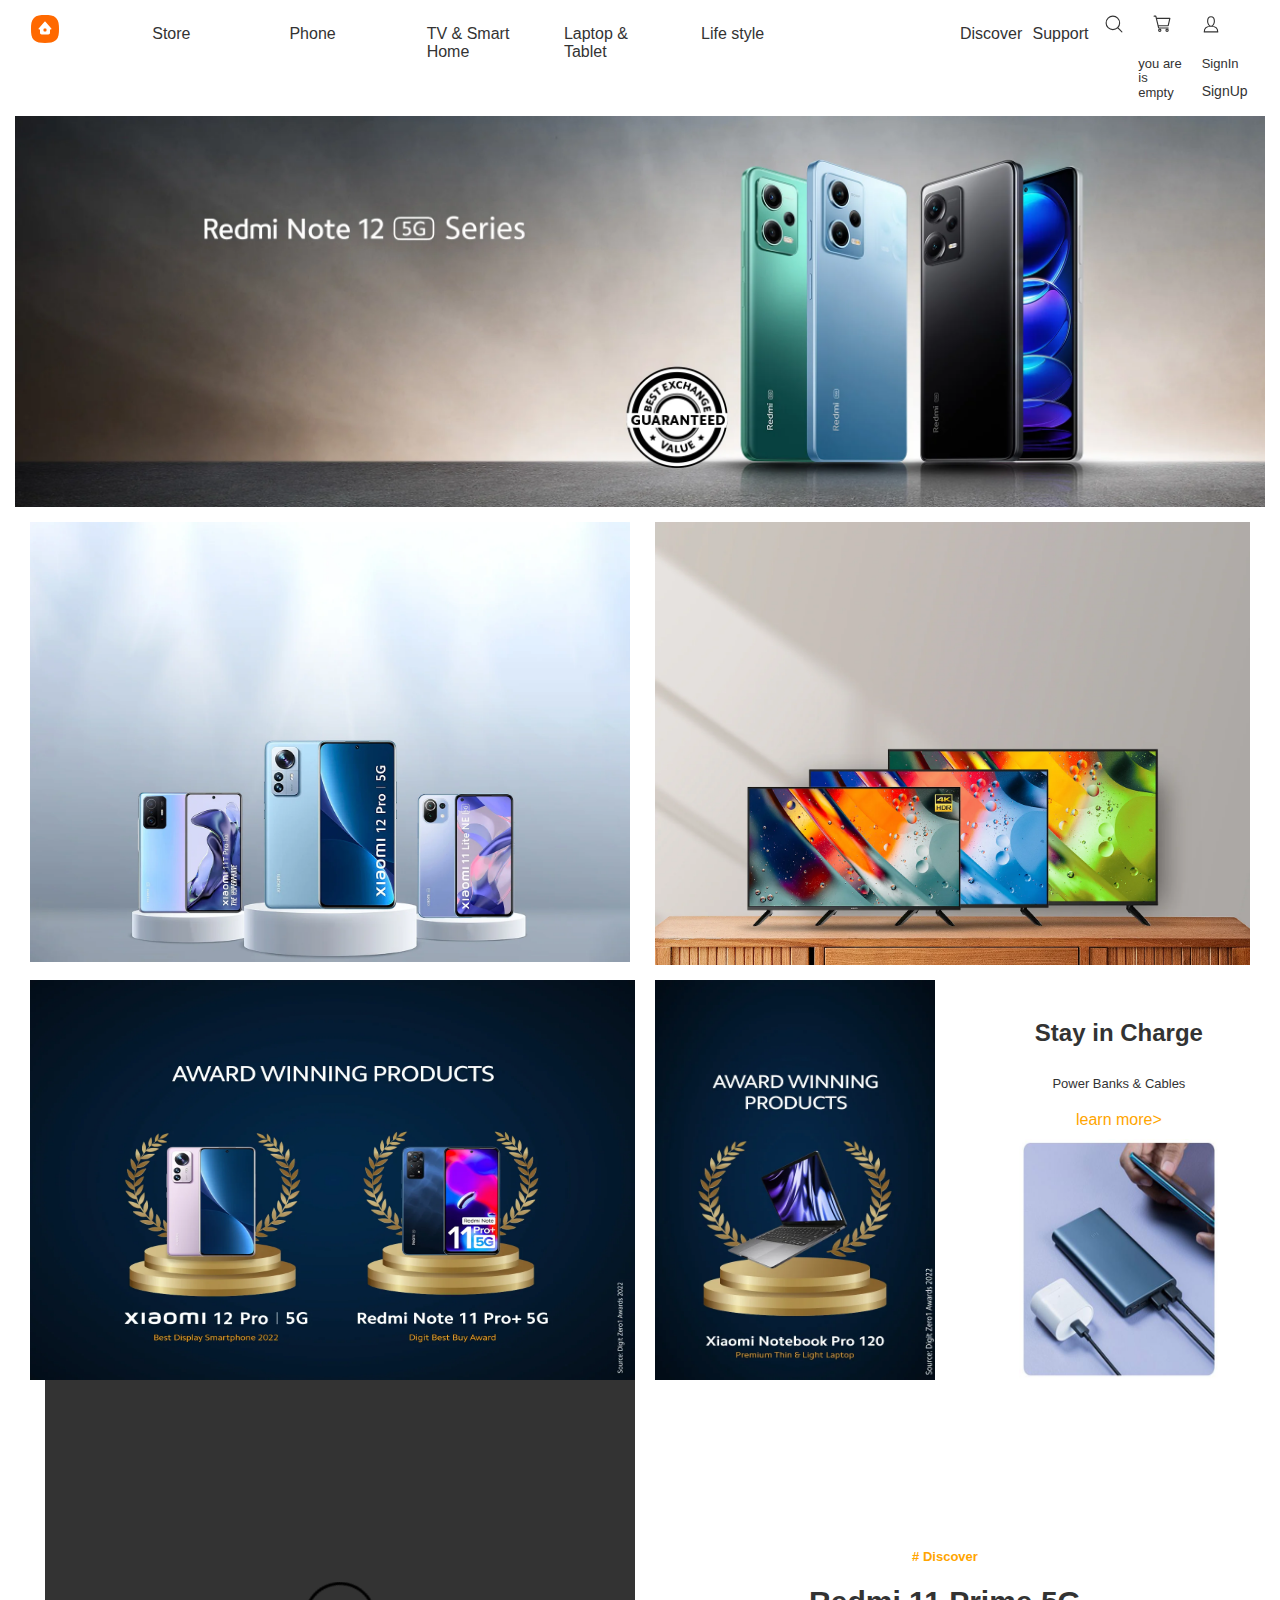
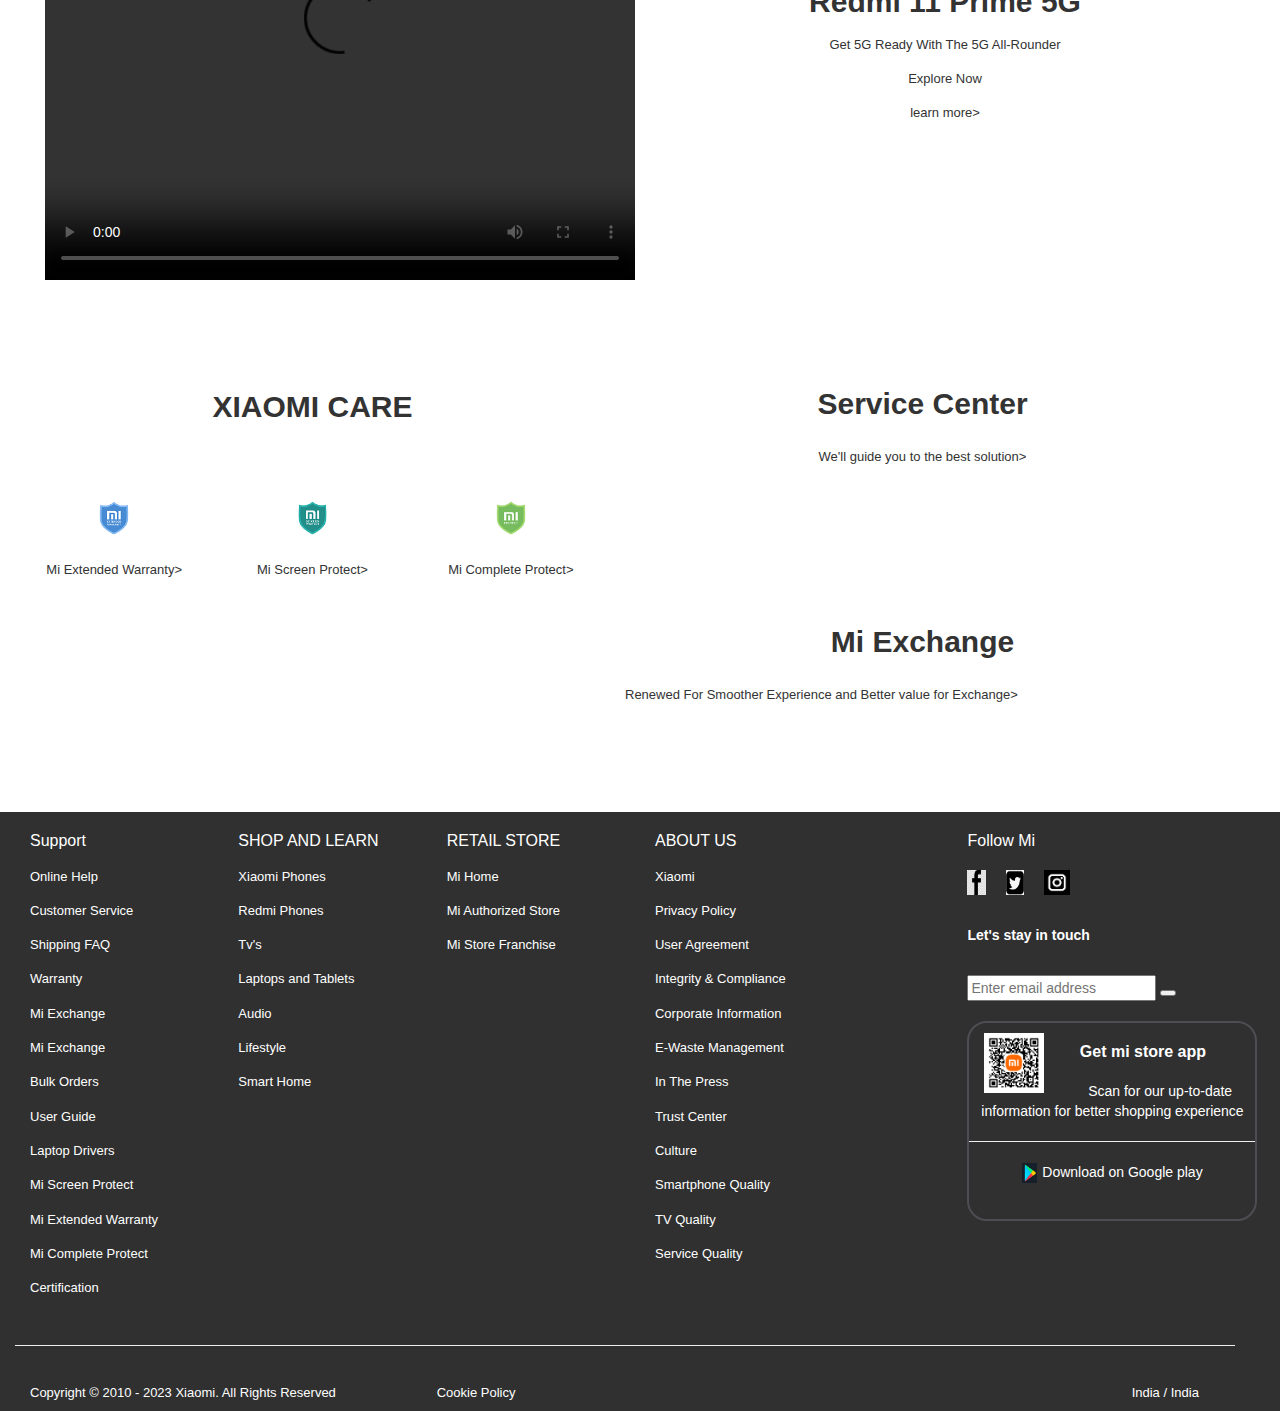
<file: index.html>
<!DOCTYPE html>
<html lang="en">
<head>
    <title>MI Prototype</title>
    <meta charset="utf-8">
    <meta name="viewport" content="width=device-width, initial-scale=1">
    <link rel="stylesheet" href="https://maxcdn.bootstrapcdn.com/bootstrap/3.4.1/css/bootstrap.min.css">
    <link rel="stylesheet" href="styles.css"/>
    <script src="https://ajax.googleapis.com/ajax/libs/jquery/3.6.1/jquery.min.js"></script>
    <script src="https://maxcdn.bootstrapcdn.com/bootstrap/3.4.1/js/bootstrap.min.js"></script>
    <script src="./script.js"></script>
</head>

<body>
    <div class="col-sm-12" style="min-height: 50px;min-height: 50px;">
        <div class="row">
            <div class="col-sm-8 row">
                <div class="col-sm-2" style="padding-top: 5px;">
                    <div class="navigation__logo" onmouseover="logoEffect()" onmouseleave="logoEffect1()" style="max-width: 32px; max-height: 32px;">
                        <h4><a class="logo__link">
                            <svg class="logo__mi"
                                viewBox="0 0 112 112" version="1.1"> 
                                <g fill="#ff6900">
                                    <path class="logo__home_bg"
                                        d="M100.326,11.702 C89.76,1.176 74.566,0 56,0 C37.41,0 22.194,1.19 11.632,11.744 C1.072,22.294 0,37.486 0,56.054 C0,74.626 1.072,89.822 11.636,100.376 C22.198,110.932 37.412,112 56,112 C74.588,112 89.8,110.932 100.362,100.376 C110.926,89.82 112,74.626 112,56.054 C112,37.462 110.914,22.254 100.326,11.702 L100.326,11.702 Z">
                                    </path>
                                </g>
                                <g fill="#ffffff">
                                    <path class="logo__home" id="effect"
                                        d="M57.8054292,26.743366 L57.931608,26.8782679 L81.3680343,53.7784796 C82.7703315,55.3874915 81.6885448,57.872013 79.5991142,57.9952335 L79.4364262,58 L76,58 L76,71.3345882 C76,75.0164706 72.9809524,78 69.2552381,78 L42.7447619,78 C39.0190476,78 36,75.0164706 36,71.3345882 L36,58 L32.5635738,58 C30.4234399,58 29.2530924,55.5557037 30.5289714,53.903922 L30.6319657,53.7784796 L54.068392,26.8782679 C55.0457355,25.754085 56.766743,25.7091177 57.8054292,26.743366 Z M200.6006,34.56 C200.9866,34.56 201.3066,34.87 201.3066,35.252 L201.3066,76.754 C201.3066,77.13 200.9866,77.442 200.6006,77.442 L191.5066,77.442 C191.1166,77.442 190.8006,77.13 190.8006,76.754 L190.8006,35.252 C190.8006,34.87 191.1166,34.56 191.5066,34.56 L200.6006,34.56 Z M161.1406,34.56 C168.0006,34.56 175.1726,34.874 178.7086,38.414 C182.188558,41.897875 182.564028,48.8333125 182.578162,55.5684076 L182.5786,76.754 C182.5786,77.13 182.2626,77.442 181.8726,77.442 L172.7826,77.442 C172.3926,77.442 172.0746,77.13 172.0746,76.754 L172.0746,55.204 C172.0646,51.442 171.8486,47.576 169.9086,45.63 C168.2386,43.956 165.1226,43.572 161.8826,43.492 L145.4026,43.492 C145.0146,43.492 144.6986,43.804 144.6986,44.18 L144.6986,76.754 C144.6986,77.13 144.3786,77.442 143.9906,77.442 L134.8926,77.442 C134.5046,77.442 134.1906,77.13 134.1906,76.754 L134.1906,35.252 C134.1906,34.87 134.5046,34.56 134.8926,34.56 L161.1406,34.56 Z M163.1766,51.088 C163.5626,51.088 163.8766,51.398 163.8766,51.776 L163.8766,76.754 C163.8766,77.13 163.5626,77.442 163.1766,77.442 L153.6246,77.442 C153.2326,77.442 152.9166,77.13 152.9166,76.754 L152.9166,51.776 C152.9166,51.398 153.2326,51.088 153.6246,51.088 L163.1766,51.088 Z M59.2999404,54 L52.6952892,54 C51.2597451,54 50.0896172,55.1942589 50.0049103,56.6981405 L50,56.872989 L50,63.127011 C50,64.6534011 51.1169596,65.9041929 52.530874,65.9947504 L52.6952892,66 L59.2999404,66 C60.7354844,66 61.910036,64.8057411 61.9950706,63.3018595 L62,63.127011 L62,56.872989 C62,55.2878916 60.7906977,54 59.2999404,54 Z">
                                    </path>
                                </g>
                            </svg></a></h4>
                    </div>
                </div>
                <div class="col-sm-2 cursor" style="padding-top: 5px;padding-bottom: 5px;"><h5>Store</h5></div>
                <div class="col-sm-2 cursor" style="padding-top: 5px;padding-bottom: 5px;" onmouseover="move11()" onmouseleave="move12()"><h5>Phone</h5></div>
                <div class="col-sm-2 cursor" style="padding-top: 5px;padding-bottom: 5px;" onmouseover="move21()" onmouseleave="move22()"><h5>TV & Smart Home</h5></div>
                <div class="col-sm-2 cursor" style="padding-top: 5px;padding-bottom: 5px;" onmouseover="move31()" onmouseleave="move32()"><h5>Laptop & Tablet</h5></div>
                <div class="col-sm-2 cursor" style="padding-top: 5px;padding-bottom: 5px;" onmouseover="move41()" onmouseleave="move42()"><h5>Life style</h5></div>
            </div>
            <div class="col-sm-1">
                <h6> 
            </div>
            <div class="col-sm-3 ">
                <div class="col-sm-3 Discover" style="padding-top: 5px; padding-bottom: 5px;"><h5>Discover</h5></div>
                <div class="col-sm-3 Support" style="padding-top: 5px; padding-bottom: 5px;"><h5>Support</h5></div>
                <div class="col-sm-2 secarch" style="padding-top:5px; padding-bottom:5px"><h4>
                    <svg id="i-search" xmlns="http://www.w3.org/2000/svg" viewBox="0 0 32 32" width="18" height="18"
                        fill="none" stroke="currentcolor" stroke-linecap="round" stroke-linejoin="round"
                        stroke-width="2">
                        <circle cx="14" cy="14" r="12" />
                        <path d="M23 23 L30 30" />
                    </svg></h4>
                </div>
                <div class="col-sm-2 i-cart" style="padding-top: 5px; padding-bottom: 5px;"><h4>
                    <svg id="i-cart" xmlns="http://www.w3.org/2000/svg" viewBox="0 0 32 32" width="18" height="18"
                        fill="none" stroke="currentcolor" stroke-linecap="round" stroke-linejoin="round"
                        stroke-width="2">
                        <path d="M6 6 L30 6 27 19 9 19 M27 23 L10 23 5 2 2 2" />
                        <circle cx="25" cy="27" r="2" />
                        <circle cx="12" cy="27" r="2" />
                    </svg></h4>
                   <div><h6 class="Signline1 row" onmouseover="signlinein()" onmouseleave="signlineout()">you are is empty</h6></div> 
                </div>
                <div class="col-sm-2 sign" style="padding-top: 5px; padding-bottom: 5px;"><h4>
                    <svg id="i-user" xmlns="http://www.w3.org/2000/svg" viewBox="0 0 32 32" width="18" height="18"
                        fill="none" stroke="currentcolor" stroke-linecap="round" stroke-linejoin="round"
                        stroke-width="2">
                        <path
                          d="M22 11 C22 16 19 20 16 20 13 20 10 16 10 11 10 6 12 3 16 3 20 3 22 6 22 11 Z M4 30 L28 30 C28 21 22 20 16 20 10 20 4 21 4 30 Z" />
                    </svg></h4>
                    <span id="searchline2" onmouseover="searchmove2()" onmouseleave="searchmoveout2()"></span><h6>SignIn</h6><p>SignUp</p>
                </div>
            </div>
        </div>
    </div>

    <div class="col-sm-12 row" id="Phone">
            <div class="col-sm-6 right"><h4 class="fontWeight">Xiaomi</h4></div>
            <div class="col-sm-6 left"><h4>Redmi</h4></div>
    </div>
    <div class="col-sm-12" id="Tv">
        <div class="col-sm-6 row">
        <div class="col-sm-4 dropdown"><h4 class="fontWeight">TV</h4><h5>Xiaomi TV</h5><h5>Redmi TV</h5><h5>QLED TV & OLEDTV</h5><h5>TV Accessories</h5></div>
        <div class="col-sm-4 dropdown2"><h4 class="fontWeight">Smater Living</h4><h5>Security Cameras</h5><h5>Smart Light</h5><h5>Smart Fan</h5><h5>Smater</h5></div>
        <div class="col-sm-4 dropdown3 "><h4 class="fontWeight">Smater Appliances</h4><h5>Water Purifier</h5><h5>Vaccum Cleaner</h5><h5>Smart Fryer</h5></div>
    </div>
    <div class="col-sm-6"></div>
    </div>
    <div class="col-sm-12" id="LaptopsTabs" >
        <div class="col-sm-8 row">
        <div class="col-sm-3 Laptop"><h4 class="fontWeight">Laptops</h4><h5>Xiaomi NoteBook</h5><h5>RedmiBook</h5><h5>Laptop Accessories</h5></div>
        <div class="col-sm-3 Tablet"><h4 class="fontWeight">Tablets</h4><h5>Xiaomi Pad</h5><h5>Redmi Pad</h5><h5>Tablet Accessories</h5></div>
        <div class="col-sm-2"></div>
        </div>
<div class="col-sm-4 "></div>
    </div>
    <div class="col-sm-12 row" id="LifeStyle" >
        <div class="col-sm-3 Chargers"><h4 class="fontWeight">Power-Bank & Chargers</h4><h5>Power Bank</h5><h5>Charger</h5><h5>Cable</h5></div>
        <div class="col-sm-3 Gromming"><h4 class="fontWeight">Gromming & Hygiene</h4><h5>Trimmer</h5><h5>Toothbresh</h5><h5>Masks</h5></div>
        <div class="col-sm-2 Audio"><h4 class="fontWeight">Audio</h4><h5>Wired EarPhones</h5><h5>Wireless EarPhones</h5><h5>Earbuds</h5><h5>Speakers</h5></div>
        <div class="col-sm-2 Wearables"><h4 class="fontWeight">Wearables</h4><h5>Smart Watches</h5><h5> Watch Accessories</h5><h5>Fitness Bands </h5><h5>Band Accessories</h5></div>
        <div class="col-sm-2 ApparelsShoesMore"><h4 class="fontWeight">Apparels, Shoes & More</h4><h5> Shoes & Apparels</h5><h5>Tools & Toys</h5><h5> Stationery</h5></div>
        <div class="col-sm-2 BackpackTravel" ><h4 class="fontWeight">Backpack & Travel</h4><h5>Mi Backpacks</h5><h5>Sunglasses</h5><h5>Mi Selfie Stick</h5><h5>Electric Air Compressor</h5></div>
    </div>
    <!-- <div class="col-sm-12  "id="Discover">
         <div class="col-sm-3 "></div>
     <div class="col-sm-8 row Div">
        <div class="col-sm-2"><h6 class="fontWeight">Recommended</h6></div>
        <div class="col-sm-2 row"><span>|</span><span class="fontWeight">Articles</span></div>
        <div class="col-sm-2 row"><span>|</span><span class="fontWeight">Videos&Images</span></div>
        <div class="col-sm-2 row"><span>|</span><span class="fontWeight">Offers Cornner</span></div>
        <div class="col-sm-1 row"><span>|</span><span class="fontWeight">Explore</span></div>
    </div>
    <div class="col-sm-2"></div> 
</div> -->
<div class="containerimages ">
    <div class="col-sm-12"><img class="img" height="100%" width="100%" src="./Images/One.jpg"/></div>
    
<div class="col-sm-12 "style="padding-top:15px" >
    <div class="col-sm-6"><img class="img" height="440px" width="600px" src="./Images/threed.jpg"></div>
    <div class="col-sm-6"><img class="img" height="100%" width="100%" src="./Images/four.jpg"></div>
</div>
<div class="col-sm-12" style="padding: 15px; ">
    <div class="col-sm-6"><img class="img" height="400px" width="605px" src="./Images/five.jpg"></div>
    <div class="col-sm-3"><img class="img" height="400px" width="280px" src="./Images/six.jpg"></div>
    <div class="col-sm-3 battary" style="height: 20vw; width: 20vw;margin-left: 3vw; padding-top: 20px;"><h3 class="fontWeight">Stay in Charge</h3><h6>Power Banks & Cables</h6><h5 class="color" style="padding-top:10px;">learn more></h5><img class="img" height="240px" width="200px" src="./Images/Two.jpg"></div>
    <div class="col-sm-12 ">
        <div class="col-sm-6 "><!--<img class="site-swiper__slide-left-img" src="//i03.appmifile.com/829_operator_in/15/11/2022/f9bfbe59bf95c4fa63a95fcc73381b70.png" alt="Xiaomi 12 Pro"><img class="site-swiper__slide-left-icon" src="//i01.appmifile.com/webfile/globalimg/i18n/other/showPlayIcon.png" alt="Play Icon"> -->
    <video class="video" height="500px" width="590px" controls><source src="http://global-shop.inf.miui.com/c51f4df2d285d6c7783c9b4bb6d59de9" type="video/mp4"></video>
</div>
   <div class="col-sm-6" style="height:10px; padding-top: 150px; "><h6 class="name"># Discover</h6><h2>Redmi 11 Prime 5G</h2><div class="center"><h6 style="padding-top: 10px;"> Get 5G Ready With The 5G All-Rounder </h6><h6>Explore Now</h6><h6>learn more></h6></div></div>
   </div></div>
</div>

<div class="col-sm-12 row"><div class="col-sm-6" style="padding-top: 70px;"><h2>XIAOMI CARE</h2>
<div class="col-sm-4 secondone"><img class="img" style="height:3.8889vw; width: 3.8889vw;" src="./Images/eight.jpg"> <h6>Mi Extended Warranty></h6></div>
<div class="col-sm-4 secondtwo"><img class="img" style="height: 3.8889vw; width:3.8889vw" src="Images/nine.jpg"><h6>Mi Screen Protect></h6></div>
<div class="col-sm-4 secondthree"><img class="img" style="height:3.8889vw; width:3.8889vw" src="Images/ten.jpg"><h6>Mi Complete Protect></h6></div>
</div>
<div class="col-sm-6 row">
<div class="service1"><h2 >Service Center</h2><h6 class="center" style="padding-top: 20px;">We'll guide you to the best solution></h6></div>
<div class="service2"><h2>Mi Exchange</h2><div class="Center" ><h6 style="padding-top:20px;">Renewed For Smoother Experience and Better value for Exchange></h6></div></div>
</div></div>


<div class="col-sm-12 " style="background-color: #303030; color:#fff;" >
<div class="col-sm-2 last1 " style="padding: bottom 30px;"><h5 class="fontweight">Support</h5><h6>Online Help</h6><h6>Customer Service</h6><h6>Shipping FAQ</h6><h6>Warranty</h6><h6>Mi Exchange</h6>
<h6>Mi Exchange</h6><h6>Bulk Orders</h6><h6>User Guide</h6><h6>Laptop Drivers</h6><h6>Mi Screen Protect</h6><h6>Mi Extended Warranty</h6><h6>Mi Complete Protect</h6><h6>Certification
</h6></div>

<div class="col-sm-2 last2"><h5 class="fontweight">SHOP AND LEARN</h5><div><h6>Xiaomi Phones</h6><h6>Redmi Phones</h6><h6>Tv's</h6><h6>Laptops and Tablets</h6><h6>Audio</h6><h6>Lifestyle</h6><h6>Smart Home</h6><h6></h6></div></div>
<div class="col-sm-2 last3"><h5 class="fontweight">RETAIL STORE</h5><div><h6>Mi Home</h6><h6>Mi Authorized Store</h6><h6>Mi Store Franchise</h6></div></div>
<div class="col-sm-3 last4"><h5 class="fontweight">ABOUT US</h5><div><h6>Xiaomi</h6><h6>Privacy Policy</h6><h6>User Agreement</h6><h6>Integrity & Compliance</h6><h6>Corporate Information</h6><h6>E-Waste Management</h6><h6>In The Press</h6>
<h6>Trust Center</h6><h6>Culture</h6><h6>Smartphone Quality</h6><h6>TV Quality</h6><h6>Service Quality</h6></div></div>

<div class="col-sm-3 last5"><h5 class="fontweight">Follow Mi</h5><h6><img class="img" style="height:2vw ; width:3vw; padding-right: 20px;" src="./Images/fbpng.jpg"><img class="img" style="height: 2vw; width:3vw; padding-right: 20px;" src="./Images/twipng.jpg"><img class="img" style="height:2vw ; width:2vw;" src="./Images/download.jpg"></h6>
<div class="fontWeight" style="padding-top: 20px;" >Let's stay in touch</div>

<div class="input" style="padding-top: 20px; padding-bottom: 20px; color: #191919;">
    <input type="email" name="email" id="email" class="site-footer__email" placeholder="Enter email address" value>
    <button class="mi-btn mi-btn--icon mi-btn--normal mi-btn--dark site-footer__submit"><i class="micon micon-forward submit__icon"></i></button></div>
<div class="boxing">
<div class="col-sm-4" style="padding-top:10px;"><img style="height:60px; width:60px!important;" src="./Images/qr.jpg "></div>
<div class="col-sm-8 col"><h5 class="fontWeight">Get mi store app</h5></div>
<div class="download"><p>Scan for our up-to-date information for better shopping experience</p>
<hr>
<div class="boxline"><img style="height: 20px; width:20px; padding-right:5px;" src="./Images/playstore.jpg"><span>Download on Google play</span></div></div>
</div>
</div>
<div class=" col-sm-12 copyright row" style="padding-top: 20px;">
    <hr>
<div class="col-sm-4"><h6>Copyright © 2010 - 2023 Xiaomi. All Rights Reserved</h6></div>
<div class="col-sm-2"><h6>Cookie Policy</h6></div>
<div class="col-sm-4"></div>
<div class="col-sm-2 network" style="padding-right: 2px;"><h6>India / India</h6>
    <!-- <img class="img row" style="height: 20px; width:20px" src="./Images/network.jpg"> -->
</div>
</div>
</div> 
</body>
</html>
</file>
<file: styles.css>
.navigation__logo .logo__link, .navigation__logo .logo__mi {
    display: block;
    height: 100%;
    width: 100%;
}

@media screen and (min-width: 1025px) and (max-width: 1440px)
{
.navigation__logo {
    height: 28px;
    padding: 0 16px;
    width: 28px;
}
}
.navigation__logo {
    box-sizing: initial;
    flex-shrink: 0;
    position: relative;
    z-index: 100;
}
.secondone{
    text-align: center;
    padding-top: 60px;
    padding-bottom: 100px;

}
.secondtwo{
    text-align: center;
    padding-top: 60px;
    padding-bottom: 100px;

}
.secondthree{
    text-align: center;
    padding-top: 60px;
    padding-bottom: 100px;

}

.download{
    font: size 12px;
    text-align: center;
}
.service1{
    padding-bottom:80px;
    padding-top: 67px;
}
.service2{
    padding-bottom:100px;
    padding-top: 50px;
}
.left{
    text-align:left;
    
}
.right{
    text-align: right;
}
.dropdown{
    text-align: left;
    padding-left: 50px;
}
.dropdown2{
    text-align: center;
    margin-inline: 50s;
    padding-right: 50px;

}
.dropdown3{
    text-align: right;
    padding-right: 50px;
}
.TV{
    text-align: left;
}
.Smart{
    text-align: center;
}
.Smarter{
    text-align: right;
    

}
.Tablet{
    text-align: center;

}
#Laptop{
    text-align: left;   
}
.chargers{
    text-align: initial;
}
.Gromming{
    text-align: initial;
}
.Audio{
    text-align: initial;
}
.fontWeight{
    font-weight: bold;
    padding-bottom: 10px;
}
.Wearables{
    text-align: initial;
}
.ApparelsShoesMore{
    text-align: initial;
}
.BackpackTravel{
    text-align:left;
}
.Div{
    text-align: center;
}
#Phone{
    background-color: white;
    visibility:hidden;
    opacity:0;
    position:fixed;
    transform: translateY(-3em);
    transition: all 0.3s ease 0s,visibility 0s linear 0.3s , z-index 0s linear 0.1s;
    padding-bottom: 35px;
    padding-top: 10px;
    margin: 15px;

}
#LaptopsTabs{
    background-color: white;
    visibility:hidden;
    opacity:0;
    position:fixed;
    transform: translateY(-3em);
    transition: all 0.3s ease 0s,visibility 0s linear 0.3s , z-index 0s linear 0.1s;
    padding-bottom: 35px;
    padding-top: 20px;


}
#LifeStyle{
    background-color: white;
    visibility:hidden;
    opacity:0;
    font-size: 16px;
    position:fixed;
    transform: translateY(-3em);
    transition: all 0.3s ease 0s,visibility 0s linear 0.3s , z-index 0s linear 0.1s;
    padding-bottom: 35px;
    margin:15px;
    padding-top: 20px;

}
#Tv{
    background-color: white;
    visibility:hidden;
    opacity:0;
    position:fixed;
    transform: translateY(-3em);
    transition: all 0.3s ease 0s,visibility 0s linear 0.3s , z-index 0s linear 0.1s;
    padding-bottom: 35px;
    padding-top: 20px;


}
.cursor
{
    cursor: pointer;
}
h5{
    font-size: 16px;   
    padding-top: 10px;

}
h4{
    font-size: 20px;
}
h6{
    font-size: small;
    padding-top: 10px;
}
.center{
    text-align: center;
}
.battary{
    text-align: center;
    background-color: white;
    border-width: 15px;
    margin-left: 10px;
    
}
.color{
color: orange;
}
.name{
    text-align: center;
    color: orange;
    font-weight: bold;
}
h2{
    text-align: center;
    font-weight: bold;
}
.symbolmi{
text-align:initial;
  margin-left: auto;
  margin-right: auto;
  padding-top: 30px;
}
.symbolmi2{
    text-align:center;
    margin-left: auto;
    margin-right: auto;  
    font-size: small;
}

.symbolmi3{
    text-align: initial;
    margin-left: auto;
    margin-right: auto;
    padding-bottom: 20px;
}
.last1{
    text-align:start;
}
.last2{
    text-align:start;
}
.last3{
    text-align:start;

}
.last4{
    text-align:start;

}
.last5{
  text-align:start;
}
.boxing{
 border-radius: 20px;
 border: 2px solid #4D4E53;
 height: 200px;
 width: 290px;
 text-align: start;
}
.boxline{
    border-bottom: #4D4E53;

}
.copyright{
    border-inline: #4D4E53;
}
.network{
    padding-left: 100px;
}

.discover{
    text-align: center;
}
.support{
    text-align: center;
}
.search{
    text-align: center;
}
.cart{
    text-align: start;
}
.sign{
    text-align: center;
}
/* 
#Discover{
    visibility:hidden;
    opacity:1;
    position:fixed;
    transform: translateY(5em);
    transition: all 0.3s ease 0s,visibility 0s linear 0.3s , z-index 0s linear 0.1s;
} */
.signline1{
    visibility:hidden;
    opacity:0;
    position:fixed;
    transform: translateY(-3em);
    transition: all 0.3s ease 0s,visibility 0s linear 0.3s , z-index 0s linear 0.1s;
    background-color: rgba(25,25,25,.69);
    height: 100vh;
    /* transition: opacity .2s cubic-bezier(0,0,.31,.92); */
    width: 100vw;
}

#searchline2{
    visibility:hidden;
    opacity:0;
    position:fixed;
    transform: translateY(-3em);
    transition: all 0.3s ease 0s,visibility 0s linear 0.3s , z-index 0s linear 0.1s;
}
</file>
